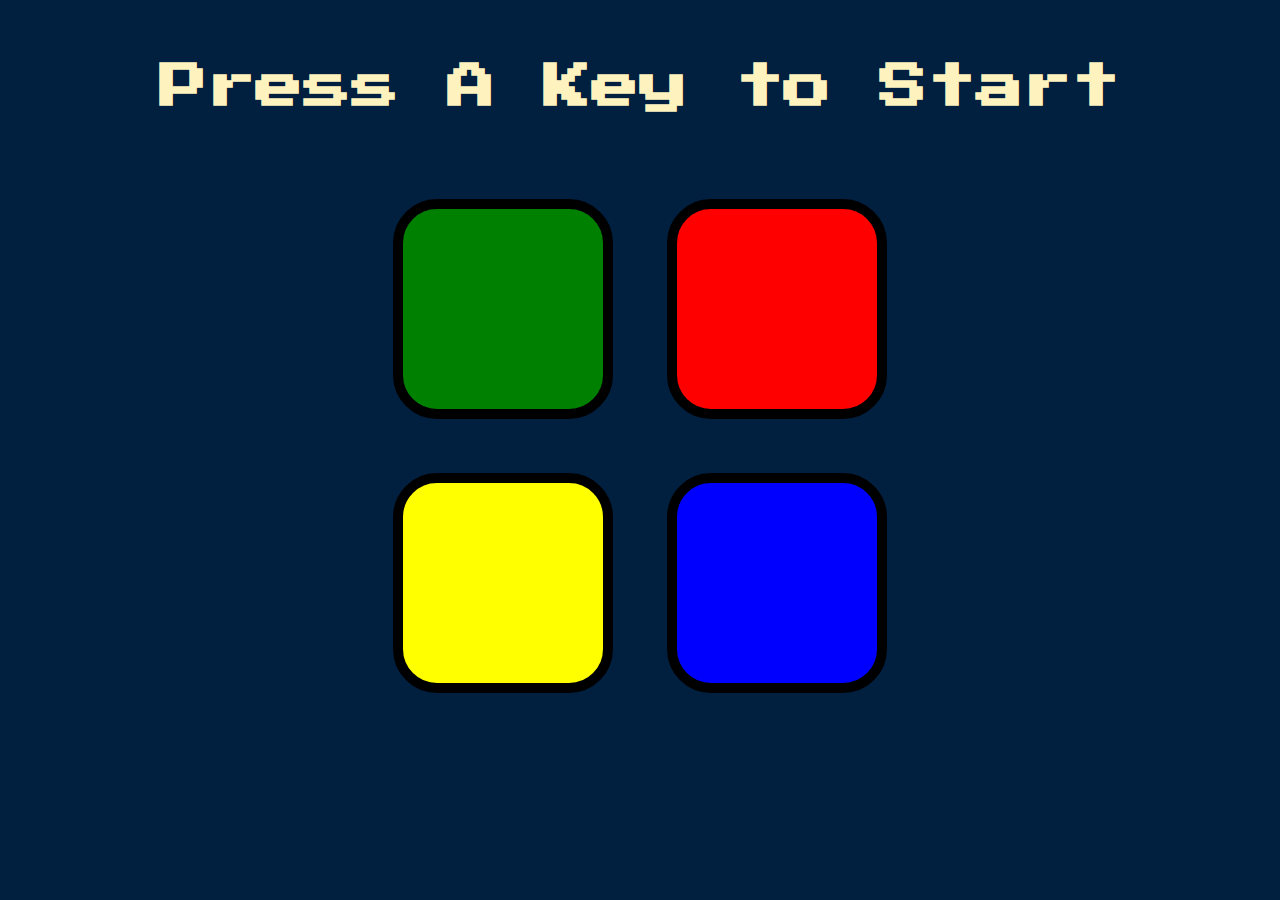
<file: index.html>
<!DOCTYPE html>
<html lang="en" dir="ltr">

<head>
  <meta charset="utf-8">
  <title>Simon</title>
  <link rel="stylesheet" href="styles.css">
  <link href="https://fonts.googleapis.com/css?family=Press+Start+2P" rel="stylesheet">
</head>

<body>
  <h1 id="level-title">Press A Key to Start</h1>
  <div class="container">
    <div lass="row">

      <div type="button" id="green" class="btn green">

      </div>

      <div type="button" id="red" class="btn red">

      </div>
    </div>

    <div class="row">

      <div type="button" id="yellow" class="btn yellow">

      </div>
      <div type="button" id="blue" class="btn blue">

      </div>

    </div>

  </div>

<script src="https://ajax.googleapis.com/ajax/libs/jquery/3.6.0/jquery.min.js"></script>
<script src="index.js" charset="utf-8"></script>

</body>

</html>
</file>
<file: styles.css>
body {
  text-align: center;
  background-color: #011F3F;
}

#level-title {
  font-family: 'Press Start 2P', cursive;
  font-size: 3rem;
  margin:  5%;
  color: #FEF2BF;
}

.container {
  display: block;
  width: 50%;
  margin: auto;

}

.btn {
  margin: 25px;
  display: inline-block;
  height: 200px;
  width: 200px;
  border: 10px solid black;
  border-radius: 20%;
}

.game-over {
  background-color: red;
  opacity: 0.8;
}

.red {
  background-color: red;
}

.green {
  background-color: green;
}

.blue {
  background-color: blue;
}

.yellow {
  background-color: yellow;
}

.pressed {
  box-shadow: 0 0 20px white;
  background-color: grey;
}
</file>
